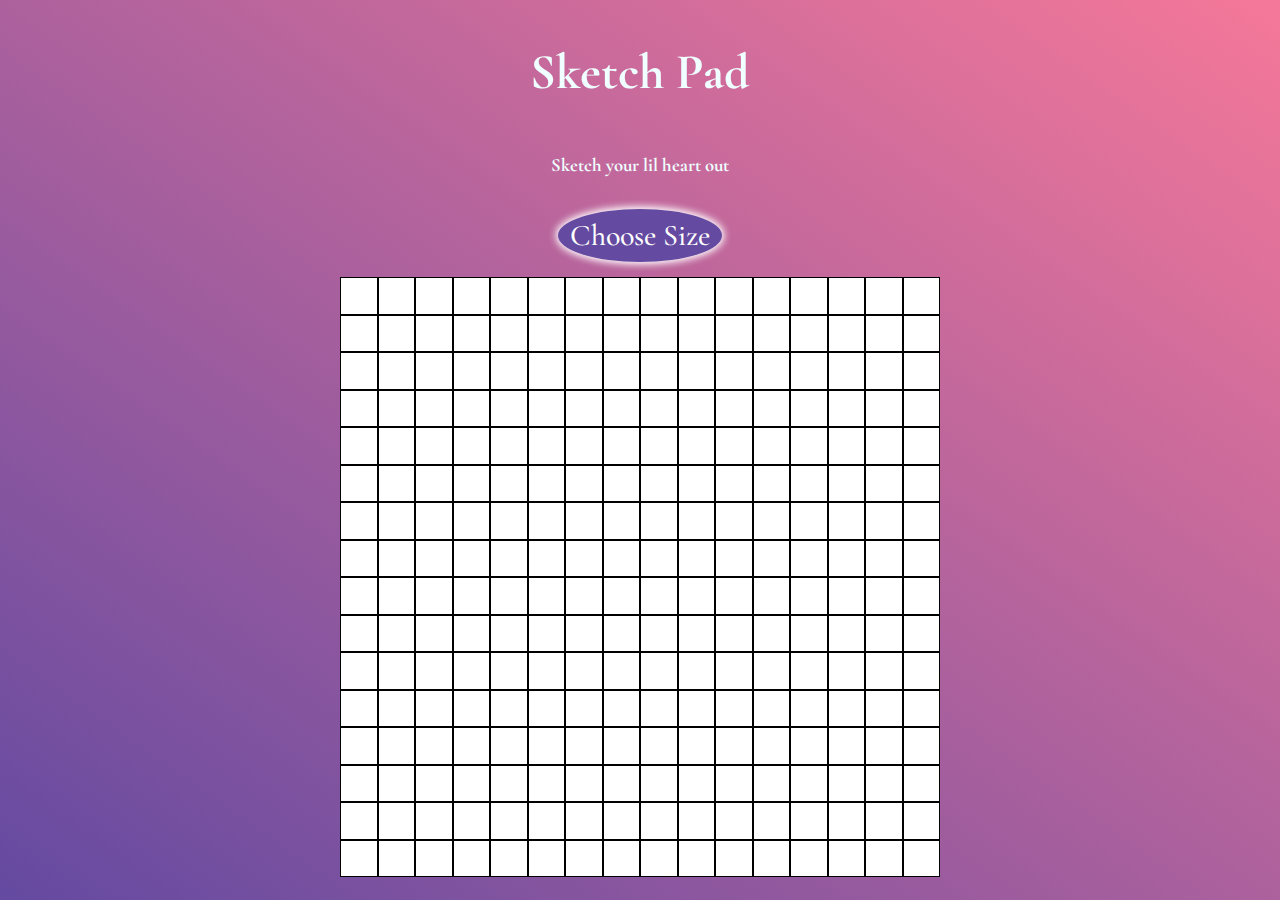
<file: index.html>
<!DOCTYPE html>
<html lang="en">
<head>
    <meta charset="UTF-8">
    <meta http-equiv="X-UA-Compatible" content="IE=edge">
    <meta name="viewport" content="width=device-width, initial-scale=1.0">
    <link rel="stylesheet" href="css/style.css">
    <title>Etch-A-Sketch</title>
</head>
<body>
    <h1>Sketch Pad</h1>
    <h3>Sketch your lil heart out</h3>
    <div class="buttons">
        <button id="change">Choose Size</button>
    </div>
    <div id="container"></div>
    <script src="/main.js"></script>
</body>
</html>
</file>
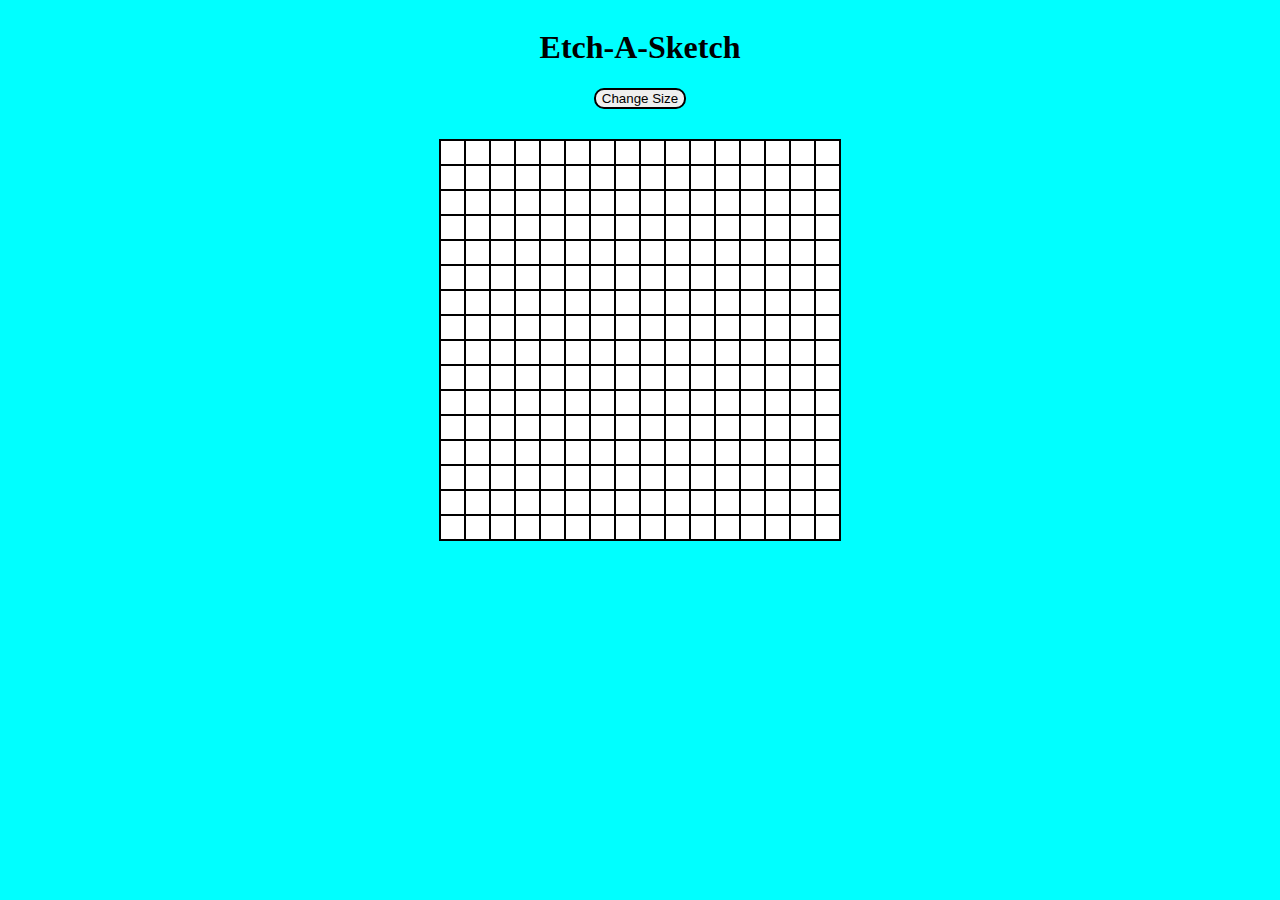
<file: practice/backup/indexp.html>
<!DOCTYPE html>
<html lang="en">

<head>
    <meta charset="UTF-8">
    <meta http-equiv="X-UA-Compatible" content="IE=edge">
    <meta name="viewport" content="width=device-width, initial-scale=1.0">
    <title>Etch-A-Sketch</title>
    <link rel="stylesheet" href="stylep.css">
</head>

<body>
    <div id="wrapper">
        <h1>Etch-A-Sketch</h1>
        <button id="button" input type="number">Change Size</button>
        <div id="grid-container" class="grid-container">
        </div>
    </div>
</body>
<script src="mainp.js" defer></script>

</html>
</file>
<file: css/style.css>
@import url('https://fonts.googleapis.com/css2?family=Cormorant+Garamond:wght@600&display=swap');

:root {
    --grid-cols: 1;
    --grid-rows: 1;
}

html {
    height: 100%;
}

body {
    display: flex;
    flex-direction: column;
    justify-content: space-evenly;
    align-items: center;
    background-color: #824397;
    background-image: linear-gradient(to top right, #644aa1, #f57899);
}

h1, h3 {
    color: azure;
    font-family: 'Cormorant Garamond', sans-serif;
}

h1 {
    font-size: 50px;
}

img {
    width: 100vw;
}

#container {
    display: grid;
    width: 600px;
    height: 600px;
    grid-template-columns: repeat(var(--grid-cols), 1fr);
    grid-template-rows: repeat(var(--grid-rows), 1fr);
    gap: 0vw;
    background-color: white;
}

.grid-items {
    height: 100%;
    width: 100%;
}

.buttons {
    display: flex;
    padding: 15px 50px;
}

#change {
    background-color: #644aa1;
    color: white;
    border-style: none;
    padding: 8px 12px;
    border-radius: 50%;
    box-shadow: 0 0 10px #FFF, 0 0 10px #FFF;
    font-family: 'Cormorant Garamond', sans-serif;
    font-size: 30px;
    font-weight: 500;
    cursor: pointer;
}
</file>
<file: practice/backup/stylep.css>
/**{
    box-sizing: border-box;
}*/

:root{
    --grid-cols:1;
    --grid-rows:1;
    
}

body{
    background: cyan;
}

#wrapper{
    display: flex;
    flex-direction: column;  
    align-items: center;
    justify-content: center;
}

#button{
    margin-bottom: 30px;
    border-radius: 10px;
    text-align: center;
    border-style:solid;
    cursor: pointer;
}

.grid-container{
    display: grid;
    width: 400px;
    height: 400px;
    grid-template-rows: repeat(var(--grid-rows),1fr);
    grid-template-columns: repeat(var(--grid-cols), 1fr);  
    background: white;
    border: 1px solid black;
}

.grid-item{
    border: 1px solid black;
    text-align: center;
}

@media screen and (max-width: 480px) {
    #wrapper{
        display: flex;
        flex-direction: column;
        align-items: center;
        justify-content: center;
    }

    .grid-container{
        display: grid;
        width: 300px;
        height: 300px;
        grid-template-rows: repeat(var(--grid-rows),1fr);
        grid-template-columns: repeat(var(--grid-cols), 1fr);  
        border: 1px solid blue;
    }
}

@media screen and (max-height: 420px) {
    #wrapper{
        display: flex;
        flex-direction: column;
        align-items: center;
        justify-content: center;
    }

    .grid-container{
        display: grid;
        width: 300px;
        height: 300px;
        grid-template-rows: repeat(var(--grid-rows),1fr);
        grid-template-columns: repeat(var(--grid-cols), 1fr);  
        border: 1px solid blue;
    }
}
</file>
